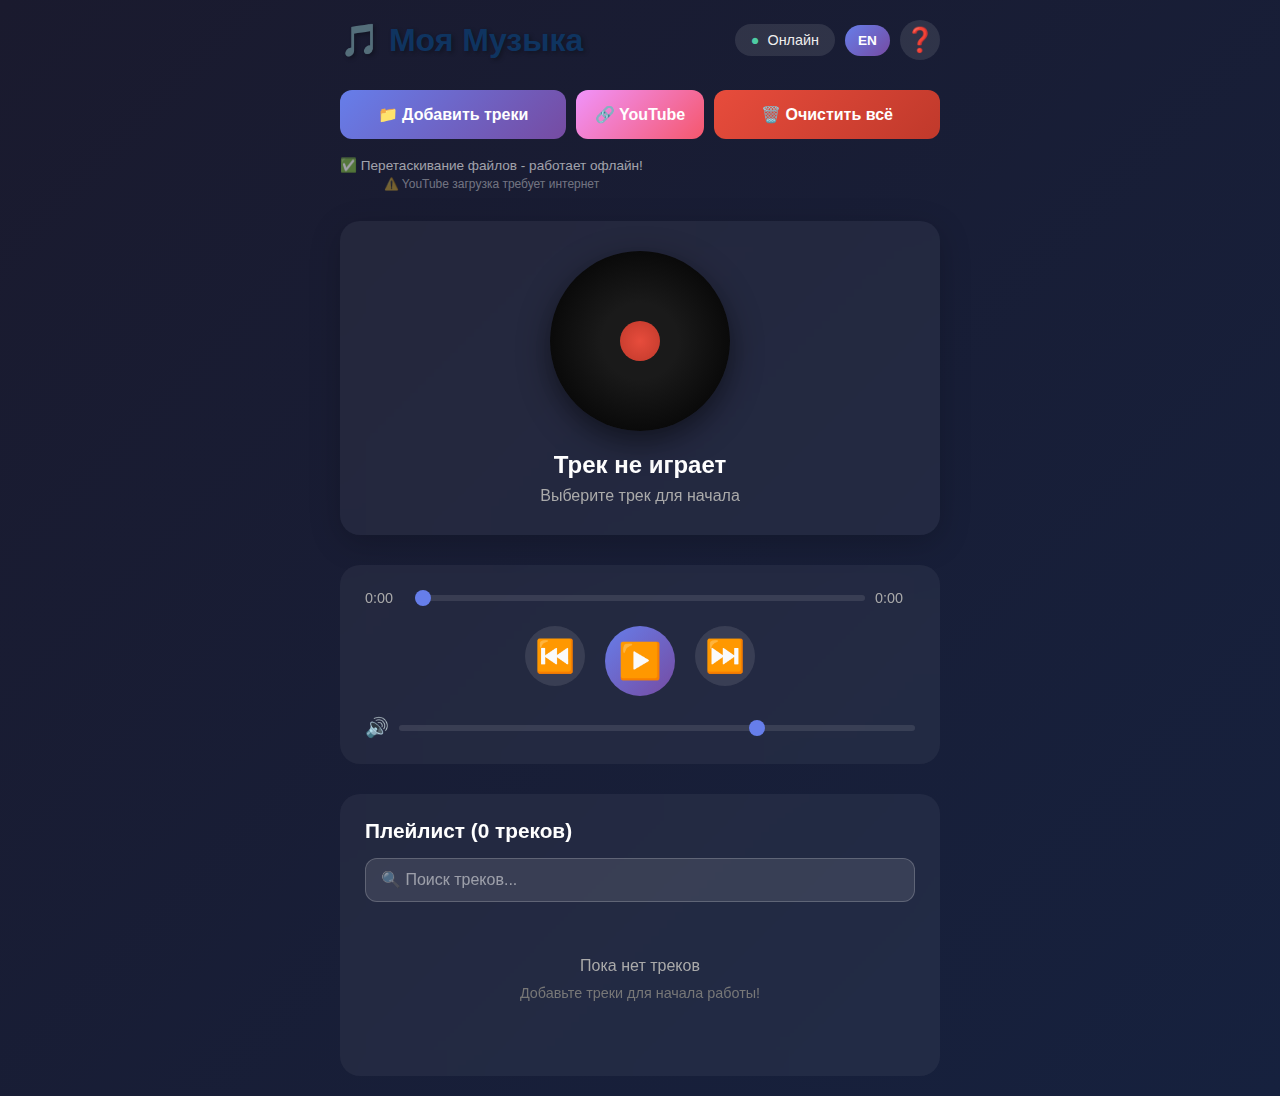
<file: index.html>
<!DOCTYPE html>
<html lang="ru">
<head>
    <meta charset="UTF-8">
    <meta name="viewport" content="width=device-width, initial-scale=1.0">
    <meta name="theme-color" content="#16213e">
    <meta name="description" content="Офлайн музыкальный плеер PWA">

    <!-- iOS PWA Support -->
    <meta name="apple-mobile-web-app-capable" content="yes">
    <meta name="apple-mobile-web-app-status-bar-style" content="black-translucent">
    <meta name="apple-mobile-web-app-title" content="Музыка">
    <link rel="apple-touch-icon" href="./icon.svg">

    <title>Офлайн Музыкальный Плеер</title>
    <link rel="manifest" href="./manifest.json">
    <link rel="stylesheet" href="./styles.css">
</head>
<body>
    <div class="container">
        <header>
            <h1 data-lang-ru="🎵 Моя Музыка" data-lang-en="🎵 My Music">🎵 Моя Музыка</h1>
            <div class="header-controls">
                <div class="status">
                    <span id="statusIndicator" class="online">●</span>
                    <span id="statusText" data-lang-ru="Готов" data-lang-en="Ready">Готов</span>
                </div>
                <button id="langToggle" class="lang-btn" title="Switch Language / Переключить язык">
                    <span id="langText">EN</span>
                </button>
                <button id="helpBtn" class="help-btn" title="Инструкция / Help">❓</button>
            </div>
        </header>

        <div class="add-songs-section">
            <input type="file" id="fileInput" accept="audio/*,video/mp4,video/x-m4v,.mp3,.wav,.ogg,.m4a,.flac,.mp4,.m4v,.aac,.wma,.webm" multiple hidden>
            <button id="addTracksBtn" class="btn-primary">
                <span id="addTracksText" data-lang-ru="📁 Добавить треки" data-lang-en="📁 Add Tracks">📁 Добавить треки</span>
            </button>
            <button id="addYoutubeBtn" class="btn-secondary">
                <span id="youtubeBtnText" data-lang-ru="🔗 YouTube" data-lang-en="🔗 YouTube">🔗 YouTube</span>
            </button>
            <button id="clearAllBtn" class="btn-danger">
                <span id="clearAllText" data-lang-ru="🗑️ Очистить всё" data-lang-en="🗑️ Clear All">🗑️ Очистить всё</span>
            </button>
            <div class="offline-features-note">
                <p id="dragDropHint" style="font-size: 0.85em; color: rgba(255,255,255,0.6); margin-top: 8px; text-align: center;" data-lang-ru="✅ Перетаскивание файлов - работает офлайн!" data-lang-en="✅ Drag & drop files - works offline!">
                    ✅ Перетаскивание файлов - работает офлайн!
                </p>
                <p id="youtubeHint" style="font-size: 0.75em; color: rgba(255,255,255,0.4); margin-top: 4px; text-align: center;" data-lang-ru="⚠️ YouTube загрузка требует интернет" data-lang-en="⚠️ YouTube download requires internet">
                    ⚠️ YouTube загрузка требует интернет
                </p>
            </div>
        </div>

        <div class="now-playing">
            <div class="album-art">
                <video id="videoDisplay" class="video-display" playsinline style="display: none;"></video>
                <div class="vinyl-disc" id="vinylDisc">
                    <div class="vinyl-center"></div>
                </div>
            </div>
            <div class="song-info">
                <h2 id="currentSongTitle">Трек не играет</h2>
                <p id="currentSongArtist">Выберите трек для начала</p>
            </div>
        </div>

        <div class="player-controls">
            <div class="progress-container">
                <span id="currentTime">0:00</span>
                <input type="range" id="progressBar" class="progress-bar" min="0" max="100" value="0">
                <span id="duration">0:00</span>
            </div>

            <div class="controls">
                <button id="prevBtn" class="control-btn">⏮️</button>
                <button id="playPauseBtn" class="control-btn play-btn">▶️</button>
                <button id="nextBtn" class="control-btn">⏭️</button>
            </div>

            <div class="volume-control">
                <span>🔊</span>
                <input type="range" id="volumeBar" class="volume-bar" min="0" max="100" value="70">
            </div>
        </div>

        <div class="playlist">
            <h3><span id="playlistLabel" data-lang-ru="Плейлист" data-lang-en="Playlist">Плейлист</span> (<span id="songCount">0</span> <span id="songsLabel" data-lang-ru="треков" data-lang-en="tracks">треков</span>)</h3>
            <div class="search-container">
                <input type="text" id="searchInput" class="search-input" data-lang-ru="🔍 Поиск треков..." data-lang-en="🔍 Search tracks..." placeholder="🔍 Поиск треков...">
            </div>
            <div id="songList" class="song-list">
                <div class="empty-state">
                    <p id="emptyText" data-lang-ru="Пока нет треков" data-lang-en="No tracks yet">Пока нет треков</p>
                    <p class="hint" id="emptyHint" data-lang-ru="Добавьте треки для начала работы!" data-lang-en="Add tracks to get started!">Добавьте треки для начала работы!</p>
                </div>
            </div>
        </div>
    </div>

    <!-- Video element supports both audio and video formats (including MP4) -->
    <!-- Hidden: video is invisible, only audio plays -->
    <video id="audioPlayer" preload="metadata" playsinline style="display: none;"></video>

    <!-- Help Modal -->
    <div id="helpModal" class="modal">
        <div class="modal-content">
            <span class="close">&times;</span>
            <h2>📖 Инструкция / User Guide</h2>

            <div class="help-section">
                <h3>🎵 Как добавить музыку / How to Add Music</h3>
                <p><strong>Способ 1 (Офлайн / Offline):</strong> Нажмите "📁 Добавить треки" → Выберите файлы</p>
                <p><strong>Method 1 (Offline):</strong> Click "📁 Add Tracks" → Select files</p>
                <p><strong>Способ 2 (Офлайн / Offline):</strong> Перетащите MP3/MP4 файлы в окно</p>
                <p><strong>Method 2 (Offline):</strong> Drag & drop MP3/MP4 files into window</p>
                <p style="margin-top: 10px;"><strong>⚠️ Способ 3 (Требует интернет):</strong> Нажмите "🔗 YouTube" → Вставьте URL</p>
                <p><strong>⚠️ Method 3 (Requires Internet):</strong> Click "🔗 YouTube" → Paste URL</p>
            </div>

            <div class="help-section">
                <h3>▶️ Управление / Controls</h3>
                <p>⏮️ Предыдущая / Previous | ▶️ Играть / Play | ⏸️ Пауза / Pause | ⏭️ Следующая / Next</p>
                <p>🔊 Громкость / Volume | Прогресс бар / Progress bar для перемотки / for seeking</p>
            </div>

            <div class="help-section">
                <h3>💾 Хранилище / Storage</h3>
                <p>📱 <strong>Телефон / Phone:</strong> до / up to 10 GB</p>
                <p>💻 <strong>Компьютер / Desktop:</strong> до / up to 500 GB!</p>
                <p>✅ Музыка хранится <strong>локально</strong> / Music stored <strong>locally</strong></p>
                <p>✅ Работает <strong>офлайн</strong> / Works <strong>offline</strong></p>
            </div>

            <div class="help-section">
                <h3>📶 Офлайн режим / Offline Mode</h3>
                <p><strong style="color: #4ecca3;">✅ Работает офлайн / Works Offline:</strong></p>
                <p>• Воспроизведение музыки / Music playback</p>
                <p>• Добавление файлов с устройства / Adding files from device</p>
                <p>• Перетаскивание файлов / Drag & drop files</p>
                <p>• Поиск по треках / Search tracks</p>
                <p>• Выбор формата видео/аудио / Video/audio format selection</p>
                <p style="margin-top: 10px;"><strong style="color: #f5576c;">⚠️ Требует интернет / Requires Internet:</strong></p>
                <p>• Загрузка с YouTube / YouTube downloads</p>
                <p>• Первая установка приложения (один раз) / First app install (once)</p>
            </div>

            <div class="help-section">
                <h3>🎼 Форматы / Formats</h3>
                <p>✅ MP3, WAV, OGG, FLAC, M4A, AAC</p>
                <p>✅ MP4, M4V (видео - только звук / video - audio only)</p>
            </div>

            <div class="help-section">
                <h3>📱 Установить как приложение / Install as App</h3>
                <p><strong>iPhone:</strong> Safari → Поделиться → На экран "Домой"</p>
                <p><strong>iPhone:</strong> Safari → Share → Add to Home Screen</p>
                <p><strong>Android:</strong> Chrome → Меню (⋮) → Установить приложение</p>
                <p><strong>Android:</strong> Chrome → Menu (⋮) → Install app</p>
                <p><strong>Desktop:</strong> Chrome/Edge → Значок установки (⊕)</p>
                <p><strong>Desktop:</strong> Chrome/Edge → Install icon (⊕)</p>
            </div>

            <div class="help-section">
                <h3>📚 Полная инструкция / Full Guide</h3>
                <p>🇷🇺 <a href="https://github.com/RAZEX0LOL/music-player-pwa/blob/master/INSTRUKCIYA.md" target="_blank">Русская инструкция</a></p>
                <p>🇬🇧 <a href="https://github.com/RAZEX0LOL/music-player-pwa/blob/master/USER-GUIDE.md" target="_blank">English User Guide</a></p>
            </div>

            <div class="help-section" style="text-align: center; padding-top: 10px;">
                <p style="color: rgba(255,255,255,0.6); font-size: 0.9em;">
                    🔒 100% приватно / 100% private<br>
                    Нет слежки / No tracking | Нет рекламы / No ads
                </p>
            </div>
        </div>
    </div>

    <!-- Format Selection Modal -->
    <div id="formatModal" class="modal">
        <div class="modal-content format-modal">
            <span class="close" id="formatModalClose">&times;</span>
            <h2>🎵 Выбор формата / Format Selection</h2>

            <div class="format-options">
                <button class="format-option-btn" id="keepVideoBtn">
                    <div class="format-icon">🎬</div>
                    <h3>Оставить как видео</h3>
                    <p>Keep as Video</p>
                    <span class="format-desc">Полный видеофайл с изображением</span>
                    <span class="format-desc">Full video file with visuals</span>
                </button>

                <button class="format-option-btn" id="audioOnlyBtn">
                    <div class="format-icon">🎵</div>
                    <h3>Только аудио</h3>
                    <p>Audio Only</p>
                    <span class="format-desc">Меньше размер, только звук</span>
                    <span class="format-desc">Smaller size, audio only</span>
                </button>
            </div>

            <p class="format-note">
                💡 Видео: можно смотреть клипы<br>
                💡 Video: watch music videos<br>
                🎧 Аудио: экономия места (~80% меньше)<br>
                🎧 Audio: save space (~80% smaller)
            </p>
        </div>
    </div>

    <!-- YouTube Download Modal -->
    <div id="youtubeModal" class="modal">
        <div class="modal-content youtube-modal">
            <span class="close" id="youtubeModalClose">&times;</span>
            <h2>🔗 Скачать с YouTube / Download from YouTube</h2>

            <div class="online-required-banner">
                <span class="online-icon">📶</span>
                <div>
                    <strong>Требуется подключение к интернету</strong><br>
                    <strong>Internet connection required</strong>
                </div>
            </div>

            <div class="youtube-input-section">
                <input type="text" id="youtubeUrl" class="youtube-input" placeholder="Вставьте ссылку YouTube / Paste YouTube URL">
                <p class="hint-text">Пример / Example: https://www.youtube.com/watch?v=...</p>
            </div>

            <div class="youtube-format-options">
                <h3>Формат / Format:</h3>
                <div class="radio-group">
                    <label class="radio-option">
                        <input type="radio" name="ytFormat" value="video" checked>
                        <span>🎬 Видео (MP4)</span>
                    </label>
                    <label class="radio-option">
                        <input type="radio" name="ytFormat" value="audio">
                        <span>🎵 Только аудио (MP3)</span>
                    </label>
                </div>
            </div>

            <button id="downloadYoutubeBtn" class="btn-primary youtube-download-btn">
                🚀 Открыть сайт загрузки / Open Download Site
            </button>

            <div class="youtube-info-box">
                <p style="font-size: 0.9em; line-height: 1.6;">
                    <strong>💡 Как это работает / How it works:</strong><br>
                    1. Откроется проверенный сайт для загрузки<br>
                    1. A trusted download website will open<br><br>
                    2. Скачайте файл там и добавьте в плеер<br>
                    2. Download the file there and add to player<br><br>
                    <em>Это безопасно и не требует бэкенда!</em><br>
                    <em>Safe and no backend required!</em>
                </p>
            </div>

            <p class="youtube-warning">
                ⚠️ <strong>Важно / Important:</strong><br>
                • Требуется интернет / Requires internet<br>
                • Только публичные видео / Public videos only<br>
                • Соблюдайте авторские права / Respect copyright laws<br>
                • Сторонний сервис, не наш / Third-party service, not ours
            </p>
        </div>
    </div>

    <script src="./app.js"></script>
</body>
</html>
</file>
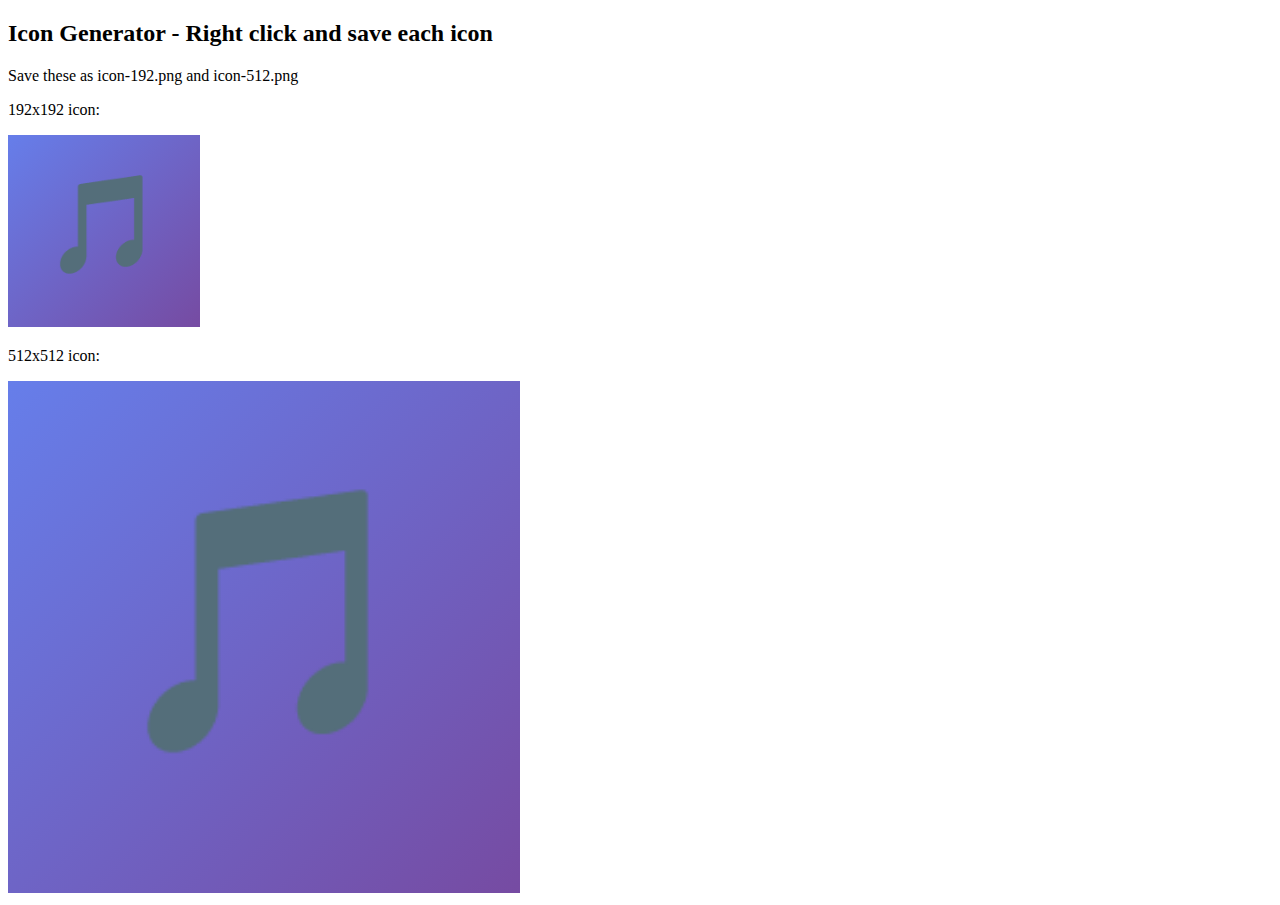
<file: create-icons.html>
<!DOCTYPE html>
<html>
<head>
    <title>Icon Generator</title>
</head>
<body>
    <h2>Icon Generator - Right click and save each icon</h2>
    <p>Save these as icon-192.png and icon-512.png</p>

    <div>
        <p>192x192 icon:</p>
        <canvas id="icon192" width="192" height="192"></canvas>
    </div>

    <div>
        <p>512x512 icon:</p>
        <canvas id="icon512" width="512" height="512"></canvas>
    </div>

    <script>
        function createIcon(canvasId, size) {
            const canvas = document.getElementById(canvasId);
            const ctx = canvas.getContext('2d');

            // Background gradient
            const gradient = ctx.createLinearGradient(0, 0, size, size);
            gradient.addColorStop(0, '#667eea');
            gradient.addColorStop(1, '#764ba2');
            ctx.fillStyle = gradient;
            ctx.fillRect(0, 0, size, size);

            // Music note
            ctx.fillStyle = 'white';
            ctx.font = `${size * 0.5}px Arial`;
            ctx.textAlign = 'center';
            ctx.textBaseline = 'middle';
            ctx.fillText('🎵', size / 2, size / 2);
        }

        createIcon('icon192', 192);
        createIcon('icon512', 512);
    </script>
</body>
</html>
</file>
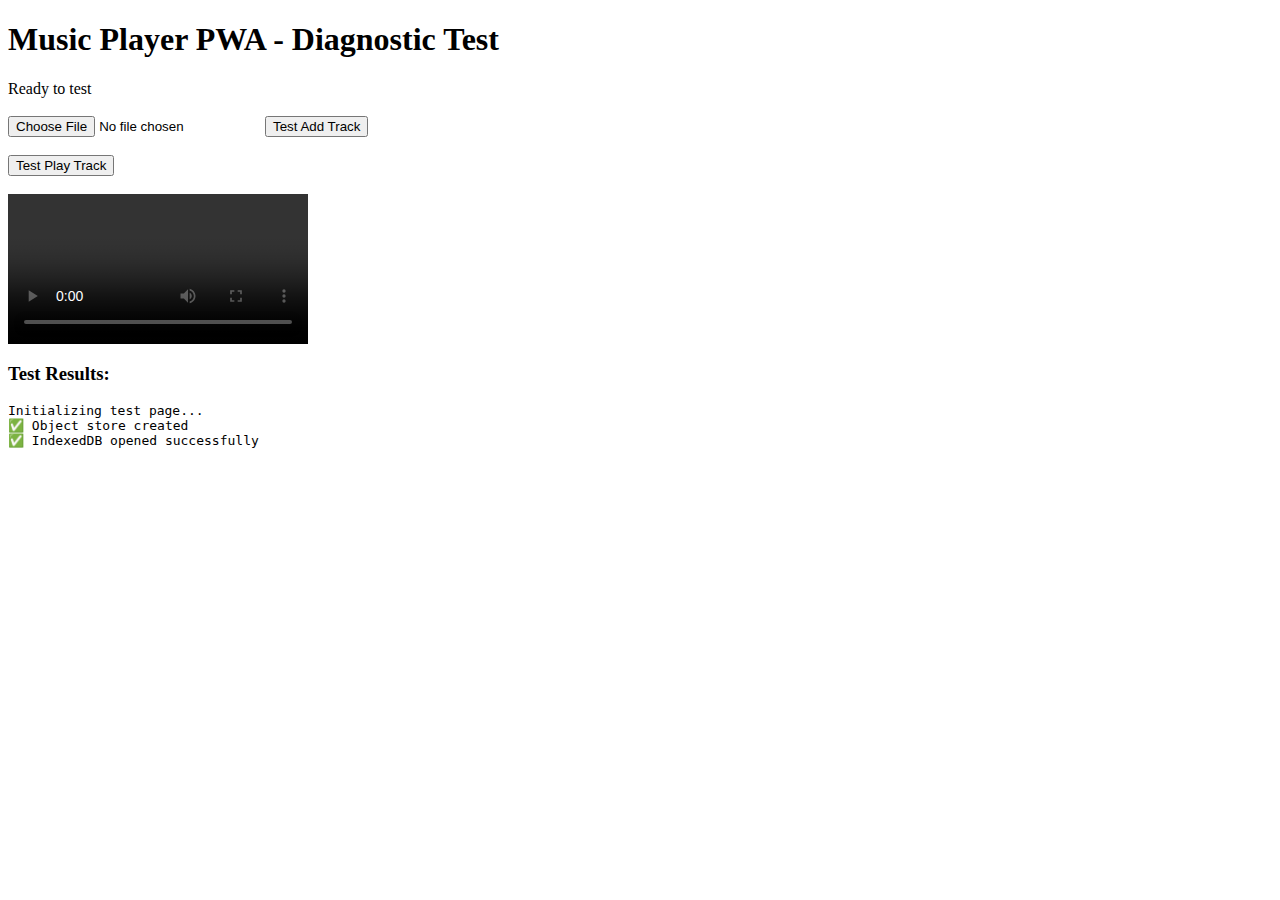
<file: test.html>
<!DOCTYPE html>
<html>
<head>
    <title>Music Player Test</title>
    <meta charset="UTF-8">
    <meta name="viewport" content="width=device-width, initial-scale=1.0">
</head>
<body>
    <h1>Music Player PWA - Diagnostic Test</h1>

    <div id="status"></div>
    <br>

    <input type="file" id="testFile" accept="audio/*,video/mp4,.mp3,.mp4,.m4a">
    <button onclick="testAddTrack()">Test Add Track</button>
    <br><br>

    <button onclick="testPlayTrack()">Test Play Track</button>
    <br><br>

    <video id="testPlayer" controls style="display: block; width: 300px;"></video>

    <h3>Test Results:</h3>
    <pre id="results"></pre>

    <script>
        let testDB = null;
        let testTrackId = null;

        function log(message) {
            const results = document.getElementById('results');
            results.textContent += message + '\n';
            console.log(message);
        }

        function setStatus(message) {
            document.getElementById('status').textContent = message;
        }

        // Test IndexedDB
        async function initDB() {
            return new Promise((resolve, reject) => {
                const request = indexedDB.open('TestMusicDB', 1);

                request.onerror = () => {
                    log('❌ IndexedDB Error: ' + request.error);
                    reject(request.error);
                };

                request.onsuccess = () => {
                    testDB = request.result;
                    log('✅ IndexedDB opened successfully');
                    resolve(testDB);
                };

                request.onupgradeneeded = (event) => {
                    const db = event.target.result;
                    if (!db.objectStoreNames.contains('tracks')) {
                        db.createObjectStore('tracks', { keyPath: 'id', autoIncrement: true });
                        log('✅ Object store created');
                    }
                };
            });
        }

        // Test adding track
        async function testAddTrack() {
            try {
                setStatus('Testing add track...');
                log('\n--- Testing Add Track ---');

                const fileInput = document.getElementById('testFile');
                if (!fileInput.files || fileInput.files.length === 0) {
                    log('❌ No file selected');
                    return;
                }

                const file = fileInput.files[0];
                log('File selected: ' + file.name);
                log('File type: ' + file.type);
                log('File size: ' + file.size + ' bytes');

                if (!testDB) {
                    await initDB();
                }

                // Convert to blob
                log('Converting to ArrayBuffer...');
                const arrayBuffer = await file.arrayBuffer();
                log('✅ ArrayBuffer created: ' + arrayBuffer.byteLength + ' bytes');

                const blob = new Blob([arrayBuffer], { type: file.type });
                log('✅ Blob created: ' + blob.size + ' bytes');

                // Store in IndexedDB
                log('Storing in IndexedDB...');
                const transaction = testDB.transaction(['tracks'], 'readwrite');
                const store = transaction.objectStore('tracks');

                const track = {
                    name: file.name,
                    blob: blob,
                    type: file.type,
                    size: file.size
                };

                const request = store.add(track);

                request.onsuccess = () => {
                    testTrackId = request.result;
                    log('✅ Track stored successfully! ID: ' + testTrackId);
                    setStatus('Track added successfully!');
                };

                request.onerror = () => {
                    log('❌ Store error: ' + request.error);
                    setStatus('Error: ' + request.error);
                };

            } catch (error) {
                log('❌ Error: ' + error.message);
                setStatus('Error: ' + error.message);
            }
        }

        // Test playing track
        async function testPlayTrack() {
            try {
                setStatus('Testing playback...');
                log('\n--- Testing Playback ---');

                if (!testDB || !testTrackId) {
                    log('❌ No track to play. Add a track first.');
                    return;
                }

                const transaction = testDB.transaction(['tracks'], 'readonly');
                const store = transaction.objectStore('tracks');
                const request = store.get(testTrackId);

                request.onsuccess = async () => {
                    const trackData = request.result;
                    log('✅ Track retrieved from DB');
                    log('Track name: ' + trackData.name);
                    log('Blob size: ' + trackData.blob.size);
                    log('Blob type: ' + trackData.blob.type);

                    const url = URL.createObjectURL(trackData.blob);
                    log('✅ Object URL created: ' + url.substring(0, 50) + '...');

                    const player = document.getElementById('testPlayer');
                    player.src = url;
                    player.load();

                    try {
                        await player.play();
                        log('✅ Playback started!');
                        setStatus('Playing!');
                    } catch (playError) {
                        log('❌ Playback error: ' + playError.message);
                        setStatus('Playback error: ' + playError.message);
                    }
                };

                request.onerror = () => {
                    log('❌ Retrieve error: ' + request.error);
                };

            } catch (error) {
                log('❌ Error: ' + error.message);
                setStatus('Error: ' + error.message);
            }
        }

        // Initialize on load
        window.onload = async () => {
            log('Initializing test page...');
            try {
                await initDB();
                setStatus('Ready to test');
            } catch (error) {
                setStatus('Initialization error: ' + error.message);
            }
        };
    </script>
</body>
</html>
</file>
<file: styles.css>
* {
    margin: 0;
    padding: 0;
    box-sizing: border-box;
}

body {
    font-family: -apple-system, BlinkMacSystemFont, 'Segoe UI', Roboto, Oxygen, Ubuntu, Cantarell, sans-serif;
    background: linear-gradient(135deg, #1a1a2e 0%, #16213e 100%);
    color: #eee;
    min-height: 100vh;
    padding: 20px;
}

.container {
    max-width: 600px;
    margin: 0 auto;
}

header {
    text-align: center;
    margin-bottom: 30px;
    display: flex;
    justify-content: space-between;
    align-items: center;
}

.header-controls {
    display: flex;
    align-items: center;
    gap: 10px;
}

header h1 {
    font-size: 2em;
    color: #0f3460;
    text-shadow: 2px 2px 4px rgba(0,0,0,0.3);
}

.status {
    display: flex;
    align-items: center;
    gap: 8px;
    padding: 8px 16px;
    background: rgba(255,255,255,0.1);
    border-radius: 20px;
    font-size: 0.9em;
}

.status .online {
    color: #4ecca3;
}

.status .offline {
    color: #e74c3c;
}

.add-songs-section {
    display: flex;
    flex-wrap: wrap;
    gap: 10px;
    margin-bottom: 30px;
}

.btn-primary, .btn-danger {
    flex: 1;
    padding: 15px;
    border: none;
    border-radius: 12px;
    font-size: 1em;
    cursor: pointer;
    transition: all 0.3s ease;
    font-weight: 600;
}

.btn-primary {
    background: linear-gradient(135deg, #667eea 0%, #764ba2 100%);
    color: white;
}

.btn-primary:hover {
    transform: translateY(-2px);
    box-shadow: 0 8px 20px rgba(102, 126, 234, 0.4);
}

.btn-danger {
    background: linear-gradient(135deg, #e74c3c 0%, #c0392b 100%);
    color: white;
}

.btn-danger:hover {
    transform: translateY(-2px);
    box-shadow: 0 8px 20px rgba(231, 76, 60, 0.4);
}

.now-playing {
    background: rgba(255,255,255,0.05);
    border-radius: 20px;
    padding: 30px;
    margin-bottom: 30px;
    backdrop-filter: blur(10px);
    box-shadow: 0 8px 32px rgba(0,0,0,0.2);
}

.album-art {
    display: flex;
    justify-content: center;
    margin-bottom: 20px;
}

.vinyl-disc {
    width: 180px;
    height: 180px;
    background: radial-gradient(circle, #1a1a1a 30%, #0a0a0a 70%);
    border-radius: 50%;
    position: relative;
    box-shadow: 0 10px 30px rgba(0,0,0,0.5);
    transition: transform 0.3s ease;

    /* Hardware acceleration */
    transform: translateZ(0);
    will-change: transform;
    backface-visibility: hidden;
    -webkit-backface-visibility: hidden;
}

.vinyl-disc.spinning {
    animation: spin 3s linear infinite;
}

@keyframes spin {
    from { transform: rotate(0deg) translateZ(0); }
    to { transform: rotate(360deg) translateZ(0); }
}

.vinyl-center {
    position: absolute;
    top: 50%;
    left: 50%;
    transform: translate(-50%, -50%);
    width: 40px;
    height: 40px;
    background: radial-gradient(circle, #e74c3c, #c0392b);
    border-radius: 50%;
}

.song-info {
    text-align: center;
}

.song-info h2 {
    font-size: 1.5em;
    margin-bottom: 8px;
    color: #fff;
}

.song-info p {
    color: #aaa;
    font-size: 1em;
}

.player-controls {
    background: rgba(255,255,255,0.05);
    border-radius: 20px;
    padding: 25px;
    margin-bottom: 30px;
    backdrop-filter: blur(10px);
}

.progress-container {
    display: flex;
    align-items: center;
    gap: 10px;
    margin-bottom: 20px;
}

.progress-container span {
    font-size: 0.9em;
    color: #aaa;
    min-width: 40px;
}

.progress-bar, .volume-bar {
    flex: 1;
    height: 6px;
    border-radius: 3px;
    outline: none;
    background: rgba(255,255,255,0.1);
    -webkit-appearance: none;
}

.progress-bar::-webkit-slider-thumb,
.volume-bar::-webkit-slider-thumb {
    -webkit-appearance: none;
    appearance: none;
    width: 16px;
    height: 16px;
    border-radius: 50%;
    background: #667eea;
    cursor: pointer;
    transition: all 0.2s ease;
}

.progress-bar::-webkit-slider-thumb:hover,
.volume-bar::-webkit-slider-thumb:hover {
    transform: scale(1.2);
    background: #764ba2;
}

.controls {
    display: flex;
    justify-content: center;
    gap: 20px;
    margin-bottom: 20px;
}

.control-btn {
    background: rgba(255,255,255,0.1);
    border: none;
    font-size: 2em;
    cursor: pointer;
    border-radius: 50%;
    width: 60px;
    height: 60px;
    display: flex;
    align-items: center;
    justify-content: center;
    transition: all 0.3s ease;
}

.control-btn:hover {
    background: rgba(255,255,255,0.2);
    transform: scale(1.1);
}

.play-btn {
    background: linear-gradient(135deg, #667eea 0%, #764ba2 100%);
    width: 70px;
    height: 70px;
    font-size: 2.2em;
}

.play-btn:hover {
    box-shadow: 0 8px 20px rgba(102, 126, 234, 0.4);
}

.volume-control {
    display: flex;
    align-items: center;
    gap: 10px;
}

.volume-control span {
    font-size: 1.2em;
}

.playlist {
    background: rgba(255,255,255,0.05);
    border-radius: 20px;
    padding: 25px;
    backdrop-filter: blur(10px);
}

.playlist h3 {
    margin-bottom: 15px;
    color: #fff;
    font-size: 1.3em;
}

.song-list {
    max-height: 400px;
    overflow-y: auto;
}

.song-list::-webkit-scrollbar {
    width: 8px;
}

.song-list::-webkit-scrollbar-track {
    background: rgba(255,255,255,0.05);
    border-radius: 4px;
}

.song-list::-webkit-scrollbar-thumb {
    background: rgba(255,255,255,0.2);
    border-radius: 4px;
}

.song-list::-webkit-scrollbar-thumb:hover {
    background: rgba(255,255,255,0.3);
}

.song-item {
    background: rgba(255,255,255,0.05);
    padding: 15px;
    margin-bottom: 10px;
    border-radius: 12px;
    cursor: pointer;
    transition: all 0.3s ease;
    display: flex;
    justify-content: space-between;
    align-items: center;
}

.song-item:hover {
    background: rgba(255,255,255,0.1);
    transform: translateX(5px);
}

.song-item.active {
    background: linear-gradient(135deg, rgba(102, 126, 234, 0.3) 0%, rgba(118, 75, 162, 0.3) 100%);
    border: 2px solid #667eea;
}

.song-item-info {
    flex: 1;
}

.song-item-title {
    font-weight: 600;
    margin-bottom: 4px;
    color: #fff;
}

.song-item-duration {
    font-size: 0.9em;
    color: #aaa;
}

.delete-btn {
    background: rgba(231, 76, 60, 0.2);
    border: none;
    color: #e74c3c;
    padding: 8px 12px;
    border-radius: 8px;
    cursor: pointer;
    font-size: 1.2em;
    transition: all 0.3s ease;
}

.delete-btn:hover {
    background: rgba(231, 76, 60, 0.4);
    transform: scale(1.1);
}

.empty-state {
    text-align: center;
    padding: 40px 20px;
    color: #aaa;
}

.empty-state p {
    margin-bottom: 10px;
}

.hint {
    font-size: 0.9em;
    color: #777;
}

/* Language button styling */
.lang-btn {
    background: linear-gradient(135deg, #667eea 0%, #764ba2 100%);
    border: none;
    color: #fff;
    font-size: 0.85em;
    font-weight: 700;
    padding: 8px 12px;
    border-radius: 20px;
    cursor: pointer;
    transition: all 0.3s ease;
    min-width: 45px;
}

.lang-btn:hover {
    transform: translateY(-2px);
    box-shadow: 0 4px 12px rgba(102, 126, 234, 0.4);
}

/* Help button styling */
.help-btn {
    background: rgba(255,255,255,0.1);
    border: none;
    color: #fff;
    font-size: 1.5em;
    width: 40px;
    height: 40px;
    border-radius: 50%;
    cursor: pointer;
    transition: all 0.3s ease;
    display: flex;
    align-items: center;
    justify-content: center;
}

.help-btn:hover {
    background: rgba(255,255,255,0.2);
    transform: scale(1.1);
}

/* Modal styling */
.modal {
    display: none;
    position: fixed;
    z-index: 10000;
    left: 0;
    top: 0;
    width: 100%;
    height: 100%;
    overflow: auto;
    background-color: rgba(0,0,0,0.8);
    backdrop-filter: blur(5px);
    animation: fadeIn 0.3s ease;
}

.modal.show {
    display: block;
}

@keyframes fadeIn {
    from {
        opacity: 0;
    }
    to {
        opacity: 1;
    }
}

.modal-content {
    background: linear-gradient(135deg, #1a1a2e 0%, #16213e 100%);
    margin: 5% auto;
    padding: 30px;
    border: 1px solid rgba(255,255,255,0.1);
    border-radius: 20px;
    width: 90%;
    max-width: 700px;
    max-height: 80vh;
    overflow-y: auto;
    box-shadow: 0 20px 60px rgba(0,0,0,0.5);
    animation: slideDown 0.3s ease;
    backdrop-filter: blur(10px);
}

@keyframes slideDown {
    from {
        transform: translateY(-50px);
        opacity: 0;
    }
    to {
        transform: translateY(0);
        opacity: 1;
    }
}

.modal-content::-webkit-scrollbar {
    width: 8px;
}

.modal-content::-webkit-scrollbar-track {
    background: rgba(255,255,255,0.05);
    border-radius: 4px;
}

.modal-content::-webkit-scrollbar-thumb {
    background: rgba(255,255,255,0.2);
    border-radius: 4px;
}

.modal-content::-webkit-scrollbar-thumb:hover {
    background: rgba(255,255,255,0.3);
}

.modal-content h2 {
    color: #fff;
    margin-bottom: 25px;
    text-align: center;
    font-size: 1.8em;
}

.modal-content h3 {
    color: #667eea;
    margin-top: 20px;
    margin-bottom: 12px;
    font-size: 1.2em;
}

.modal-content p {
    color: #ccc;
    margin-bottom: 10px;
    line-height: 1.6;
}

.modal-content a {
    color: #667eea;
    text-decoration: none;
    transition: color 0.3s ease;
}

.modal-content a:hover {
    color: #764ba2;
    text-decoration: underline;
}

.close {
    color: #aaa;
    float: right;
    font-size: 32px;
    font-weight: bold;
    line-height: 20px;
    cursor: pointer;
    transition: all 0.3s ease;
}

.close:hover,
.close:focus {
    color: #fff;
    transform: scale(1.2);
}

.help-section {
    background: rgba(255,255,255,0.05);
    border-radius: 12px;
    padding: 20px;
    margin-bottom: 20px;
    border-left: 4px solid #667eea;
}

.help-section:last-child {
    margin-bottom: 0;
}

@media (max-width: 600px) {
    body {
        padding: 10px;
    }

    header {
        flex-direction: column;
        gap: 10px;
        align-items: stretch;
    }

    header h1 {
        font-size: 1.5em;
        text-align: center;
    }

    .status {
        justify-content: center;
    }

    .add-songs-section {
        flex-direction: column;
    }

    .btn-primary, .btn-secondary, .btn-danger {
        flex: 1;
        min-width: 100%;
        padding: 12px;
        font-size: 0.95em;
    }

    .btn-secondary {
        flex: 1;
    }

    .vinyl-disc {
        width: 150px;
        height: 150px;
    }

    .control-btn {
        width: 50px;
        height: 50px;
        font-size: 1.5em;
    }

    .play-btn {
        width: 60px;
        height: 60px;
        font-size: 1.8em;
    }

    .help-btn {
        width: 35px;
        height: 35px;
        font-size: 1.2em;
        align-self: center;
    }

    .modal-content {
        margin: 5% auto;
        padding: 20px;
        width: 95%;
        max-height: 90vh;
    }

    .modal-content h2 {
        font-size: 1.4em;
    }

    .modal-content h3 {
        font-size: 1.1em;
    }

    .help-section {
        padding: 15px;
    }

    .format-options {
        grid-template-columns: 1fr;
    }

    .video-display {
        max-width: 100%;
    }
}

/* Secondary button styling */
.btn-secondary {
    flex: 0.5;
    padding: 15px;
    border: none;
    border-radius: 12px;
    font-size: 1em;
    cursor: pointer;
    transition: all 0.3s ease;
    font-weight: 600;
    background: linear-gradient(135deg, #f093fb 0%, #f5576c 100%);
    color: white;
}

.btn-secondary:hover {
    transform: translateY(-2px);
    box-shadow: 0 8px 20px rgba(240, 147, 251, 0.4);
}

.btn-secondary:disabled,
.btn-secondary.disabled {
    background: linear-gradient(135deg, #666 0%, #555 100%);
    cursor: not-allowed;
    opacity: 0.5;
}

.btn-secondary:disabled:hover,
.btn-secondary.disabled:hover {
    transform: none;
    box-shadow: none;
}

/* Search input styling */
.search-container {
    margin-bottom: 15px;
}

.search-input {
    width: 100%;
    padding: 12px 15px;
    background: rgba(255,255,255,0.1);
    border: 1px solid rgba(255,255,255,0.2);
    border-radius: 12px;
    color: #fff;
    font-size: 1em;
    outline: none;
    transition: all 0.3s ease;
}

.search-input::placeholder {
    color: rgba(255,255,255,0.5);
}

.search-input:focus {
    background: rgba(255,255,255,0.15);
    border-color: #667eea;
    box-shadow: 0 0 0 3px rgba(102, 126, 234, 0.2);
}

/* Video display styling - Optimized for performance */
.video-display {
    width: 100%;
    max-width: 400px;
    border-radius: 15px;
    box-shadow: 0 10px 30px rgba(0,0,0,0.5);

    /* Hardware acceleration for smooth playback */
    transform: translateZ(0);
    will-change: transform;
    backface-visibility: hidden;
    -webkit-backface-visibility: hidden;

    /* Disable any filters that slow down rendering */
    filter: none;

    /* Optimize rendering */
    image-rendering: auto;
}

.video-display.show {
    display: block !important;
}

/* Format Selection Modal */
.format-modal {
    max-width: 600px;
}

.format-options {
    display: grid;
    grid-template-columns: 1fr 1fr;
    gap: 20px;
    margin: 25px 0;
}

.format-option-btn {
    background: rgba(255,255,255,0.05);
    border: 2px solid rgba(255,255,255,0.1);
    border-radius: 15px;
    padding: 25px 15px;
    cursor: pointer;
    transition: all 0.3s ease;
    text-align: center;
}

.format-option-btn:hover {
    background: rgba(255,255,255,0.1);
    border-color: #667eea;
    transform: translateY(-5px);
    box-shadow: 0 10px 30px rgba(102, 126, 234, 0.3);
}

.format-icon {
    font-size: 3em;
    margin-bottom: 10px;
}

.format-option-btn h3 {
    color: #fff;
    margin: 10px 0 5px 0;
    font-size: 1.1em;
}

.format-option-btn p {
    color: #aaa;
    margin: 0 0 10px 0;
    font-size: 0.9em;
}

.format-desc {
    display: block;
    color: #888;
    font-size: 0.85em;
    margin: 3px 0;
}

.format-note {
    background: rgba(255,255,255,0.05);
    border-radius: 10px;
    padding: 15px;
    text-align: center;
    color: #ccc;
    font-size: 0.9em;
    line-height: 1.8;
}

/* YouTube Modal */
.youtube-modal {
    max-width: 550px;
}

.online-required-banner {
    display: flex;
    align-items: center;
    gap: 12px;
    background: linear-gradient(135deg, rgba(78, 204, 163, 0.15) 0%, rgba(102, 126, 234, 0.15) 100%);
    border: 2px solid rgba(78, 204, 163, 0.3);
    border-radius: 12px;
    padding: 15px;
    margin: 20px 0;
    animation: pulse 2s ease-in-out infinite;
}

@keyframes pulse {
    0%, 100% {
        border-color: rgba(78, 204, 163, 0.3);
        box-shadow: 0 0 0 0 rgba(78, 204, 163, 0.4);
    }
    50% {
        border-color: rgba(78, 204, 163, 0.6);
        box-shadow: 0 0 0 8px rgba(78, 204, 163, 0);
    }
}

.online-icon {
    font-size: 2em;
}

.online-required-banner strong {
    color: #4ecca3;
    font-size: 0.95em;
}

.youtube-input-section {
    margin: 20px 0;
}

.youtube-input {
    width: 100%;
    padding: 15px;
    background: rgba(255,255,255,0.1);
    border: 2px solid rgba(255,255,255,0.2);
    border-radius: 12px;
    color: #fff;
    font-size: 1em;
    outline: none;
    transition: all 0.3s ease;
}

.youtube-input::placeholder {
    color: rgba(255,255,255,0.5);
}

.youtube-input:focus {
    background: rgba(255,255,255,0.15);
    border-color: #667eea;
    box-shadow: 0 0 0 3px rgba(102, 126, 234, 0.2);
}

.hint-text {
    color: #888;
    font-size: 0.85em;
    margin-top: 8px;
}

.youtube-format-options,
.youtube-quality-options {
    margin: 20px 0;
}

.youtube-format-options h3,
.youtube-quality-options h3 {
    color: #fff;
    margin-bottom: 12px;
    font-size: 1em;
}

.radio-group {
    display: flex;
    gap: 15px;
    flex-wrap: wrap;
}

.radio-option {
    display: flex;
    align-items: center;
    gap: 8px;
    padding: 10px 15px;
    background: rgba(255,255,255,0.05);
    border-radius: 10px;
    cursor: pointer;
    transition: all 0.3s ease;
}

.radio-option:hover {
    background: rgba(255,255,255,0.1);
}

.radio-option input[type="radio"] {
    cursor: pointer;
}

.radio-option span {
    color: #ccc;
}

.quality-select {
    width: 100%;
    padding: 12px 15px;
    background: rgba(255,255,255,0.1);
    border: 2px solid rgba(255,255,255,0.2);
    border-radius: 12px;
    color: #fff;
    font-size: 1em;
    cursor: pointer;
    outline: none;
    transition: all 0.3s ease;
}

.quality-select:focus {
    border-color: #667eea;
    box-shadow: 0 0 0 3px rgba(102, 126, 234, 0.2);
}

.quality-select option {
    background: #16213e;
    color: #fff;
}

.youtube-download-btn {
    width: 100%;
    margin: 20px 0;
    padding: 15px;
    font-size: 1.1em;
}

.youtube-progress {
    margin: 20px 0;
    text-align: center;
}

.progress-text {
    color: #ccc;
    margin-bottom: 10px;
    font-size: 0.95em;
}

.progress-bar-container {
    width: 100%;
    height: 8px;
    background: rgba(255,255,255,0.1);
    border-radius: 4px;
    overflow: hidden;
}

.progress-bar-fill {
    height: 100%;
    background: linear-gradient(135deg, #667eea 0%, #764ba2 100%);
    border-radius: 4px;
    transition: width 0.3s ease;
    width: 0%;
}

.youtube-info-box {
    background: linear-gradient(135deg, rgba(102, 126, 234, 0.1) 0%, rgba(118, 75, 162, 0.1) 100%);
    border: 1px solid rgba(102, 126, 234, 0.3);
    border-radius: 12px;
    padding: 20px;
    margin: 20px 0;
}

.youtube-info-box p {
    color: #ddd;
    margin: 0;
}

.youtube-info-box strong {
    color: #4ecca3;
}

.youtube-info-box span {
    color: #ccc;
    font-size: 0.9em;
}

.youtube-warning {
    background: rgba(231, 76, 60, 0.1);
    border: 1px solid rgba(231, 76, 60, 0.3);
    border-radius: 10px;
    padding: 15px;
    color: #ccc;
    font-size: 0.85em;
    line-height: 1.6;
    margin-top: 20px;
}

.youtube-warning strong {
    color: #e74c3c;
}

/* Drag and drop styling */
body.drag-over {
    position: relative;
}

body.drag-over::before {
    content: '🎵 Перетащите аудио/видео файлы сюда';
    position: fixed;
    top: 0;
    left: 0;
    right: 0;
    bottom: 0;
    background: rgba(102, 126, 234, 0.95);
    color: white;
    display: flex;
    align-items: center;
    justify-content: center;
    font-size: 2em;
    font-weight: bold;
    z-index: 10000;
    pointer-events: none;
    text-align: center;
    padding: 20px;
    backdrop-filter: blur(10px);
}
</file>
